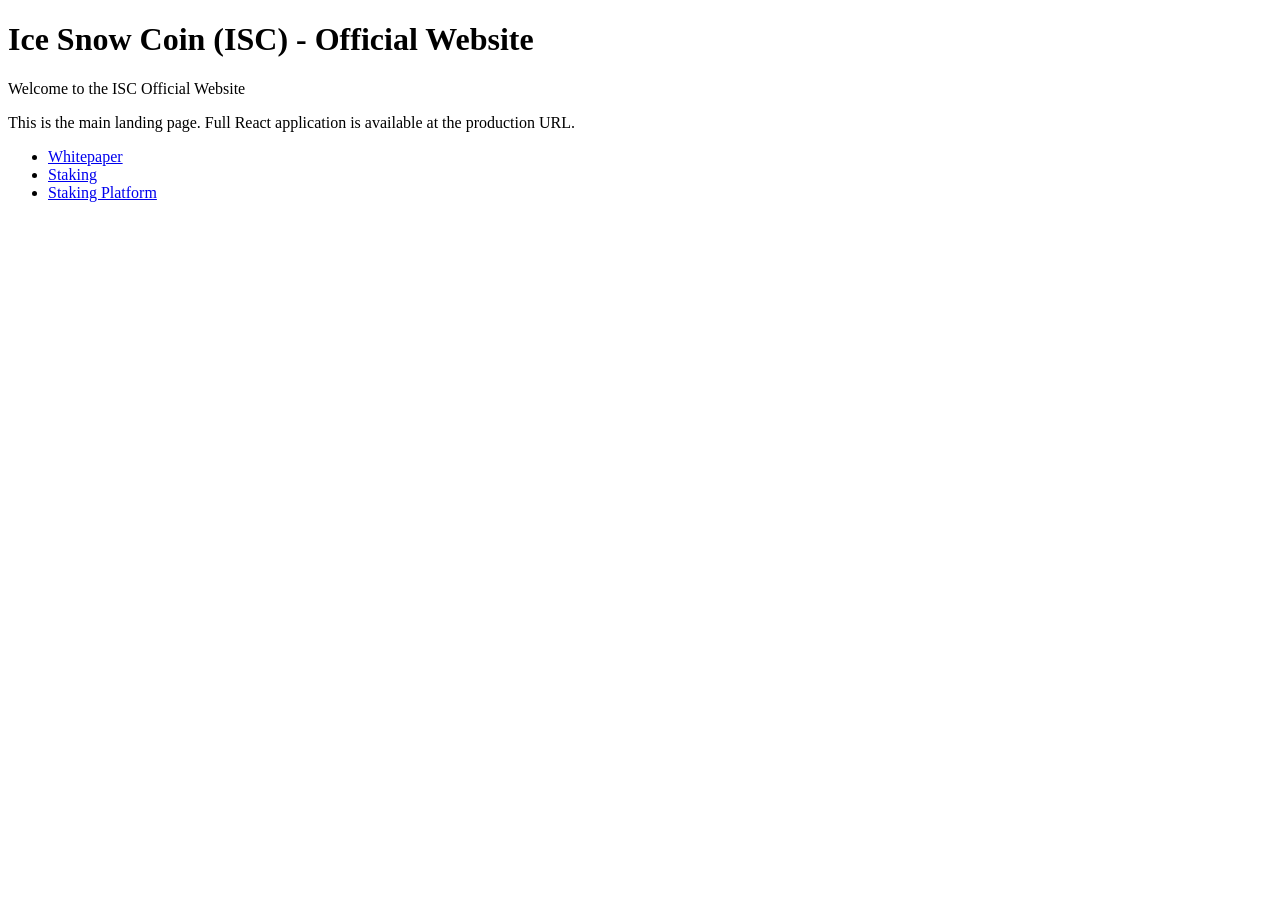
<file: frontend/website/index.html>
<!DOCTYPE html>
<html lang="en">
<head>
    <meta charset="UTF-8">
    <meta name="viewport" content="width=device-width, initial-scale=1.0">
    <title>Ice Snow Coin (ISC) - AI Chain Gaming Ecosystem on BSC</title>
    <meta name="google-site-verification" content="s07hw4lDpvJt9EUOvFYcepDu99aUsDEioYU8sIz8KUM" />
    <meta name="description" content="Ice Snow Coin (ISC) - BSC 链 AI 链游生态代币，总供应 202,600,000，LP 锁定 4 年，社区治理，支持 GameFi + NFT + APY 质押" />
    <meta name="keywords" content="ISC 代币, Ice Snow Coin, AI 链游, BSC 代币, GameFi, 链上 NFT, APY 质押, DeFi, 加密货币" />
    <meta property="og:title" content="Ice Snow Coin (ISC) - AI Chain Gaming Ecosystem" />
    <meta property="og:description" content="ISC 是 BSC 链上的 AI 链游生态代币，总供应 202,600,000，支持 GameFi + NFT + APY 质押。LP 锁定 4 年，社区治理。" />
    <meta property="og:image" content="https://icesnowcoin.com/isc_token_icon_32x32_simple.svg" />
    <meta property="og:url" content="https://icesnowcoin.com" />
    <meta property="og:type" content="website" />
    <meta property="og:site_name" content="Ice Snow Coin Official" />
    <meta name="twitter:card" content="summary_large_image" />
    <meta name="twitter:title" content="Ice Snow Coin (ISC) - AI Chain Gaming Ecosystem" />
    <meta name="twitter:description" content="ISC 是 BSC 链上的 AI 链游生态代币，总供应 202,600,000，支持 GameFi + NFT + APY 质押。" />
    <meta name="twitter:image" content="https://icesnowcoin.com/isc_token_icon_32x32_simple.svg" />
    <meta name="twitter:site" content="@IceSnowCoin" />
    <link rel="canonical" href="https://icesnowcoin.com" />
</head>
<body>
    <h1>Ice Snow Coin (ISC) - Official Website</h1>
    <p>Welcome to the ISC Official Website</p>
    <p>This is the main landing page. Full React application is available at the production URL.</p>
    <ul>
        <li><a href="/whitepaper.html">Whitepaper</a></li>
        <li><a href="/stake.html">Staking</a></li>
        <li><a href="/staking.html">Staking Platform</a></li>
    </ul>
</body>
</html>
</file>
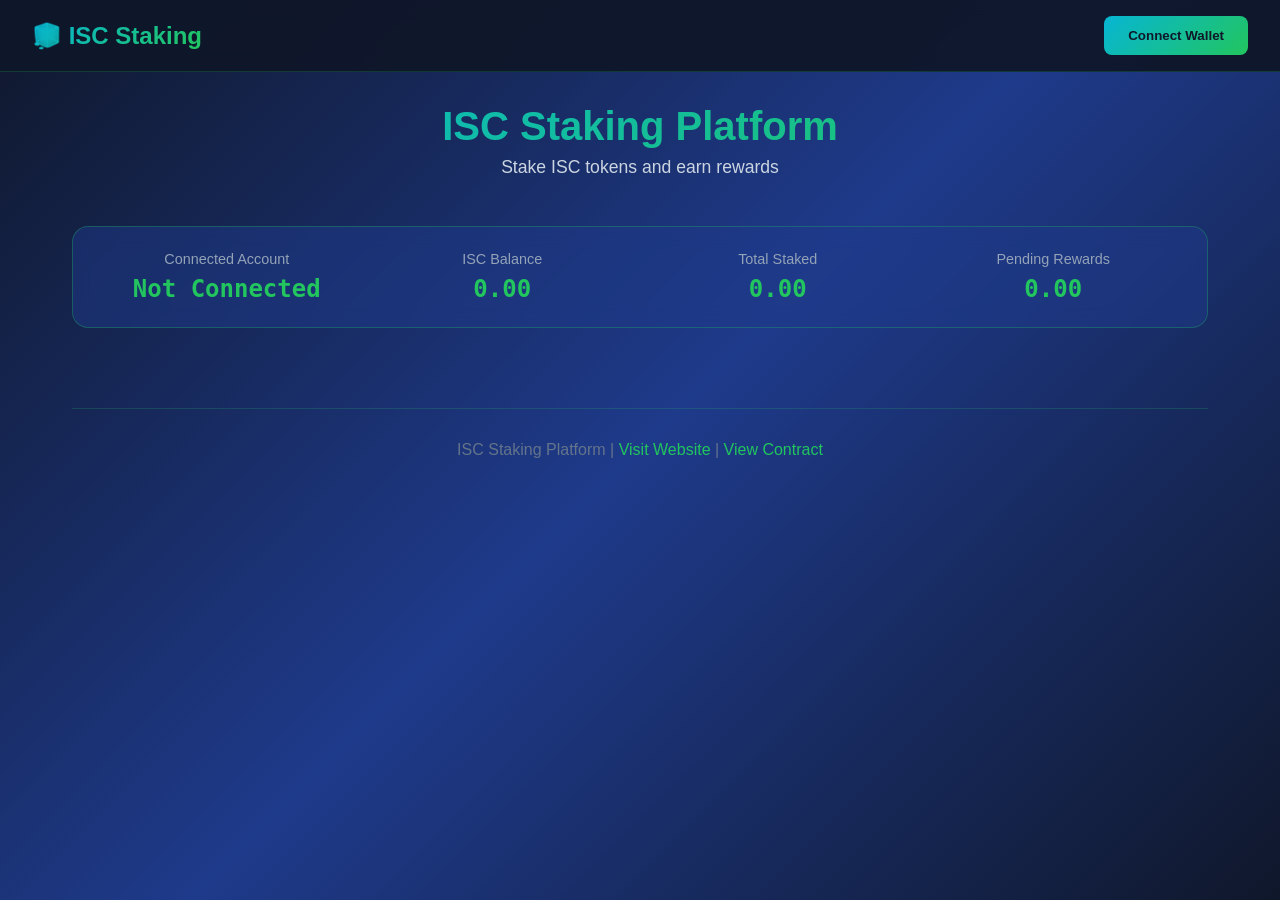
<file: frontend/staking/staking.html>
<!DOCTYPE html>
<html lang="en">
<head>
    <meta charset="UTF-8">
    <meta name="viewport" content="width=device-width, initial-scale=1.0">
    <title>ISC Staking - Ice Snow Coin</title>
    <link rel="stylesheet" href="staking.css">
</head>
<body>
    <!-- Navigation -->
    <nav class="navbar">
        <div class="navbar-brand">🧊 ISC Staking</div>
        <button class="wallet-btn" id="connectWallet">Connect Wallet</button>
    </nav>

    <!-- Main Container -->
    <div class="container">
        <!-- Header -->
        <div class="header">
            <h1>ISC Staking Platform</h1>
            <p>Stake ISC tokens and earn rewards</p>
        </div>

        <!-- Status Bar -->
        <div class="status-bar">
            <div class="status-item">
                <div class="status-label">Connected Account</div>
                <div class="status-value" id="accountDisplay">Not Connected</div>
            </div>
            <div class="status-item">
                <div class="status-label">ISC Balance</div>
                <div class="status-value" id="balanceDisplay">0.00</div>
            </div>
            <div class="status-item">
                <div class="status-label">Total Staked</div>
                <div class="status-value" id="totalStakedDisplay">0.00</div>
            </div>
            <div class="status-item">
                <div class="status-label">Pending Rewards</div>
                <div class="status-value" id="pendingRewardsDisplay">0.00</div>
            </div>
        </div>

        <!-- Alert Container -->
        <div id="alertContainer"></div>

        <!-- Pools Grid -->
        <div class="pools-grid" id="poolsContainer">
            <!-- Pools will be dynamically generated here -->
        </div>

        <!-- Footer -->
        <div class="footer">
            <p>ISC Staking Platform | <a href="https://icesnowcoin.com">Visit Website</a> | <a href="https://bscscan.com/token/0x11229a3f976566FA8a3ba462C432122f3B8876f6">View Contract</a></p>
        </div>
    </div>

    <!-- ethers.js CDN -->
    <script src="https://cdn.ethers.io/lib/ethers-5.7.umd.min.js"></script>
    <!-- Staking Script -->
    <script src="staking.js"></script>
</body>
</html>
</file>
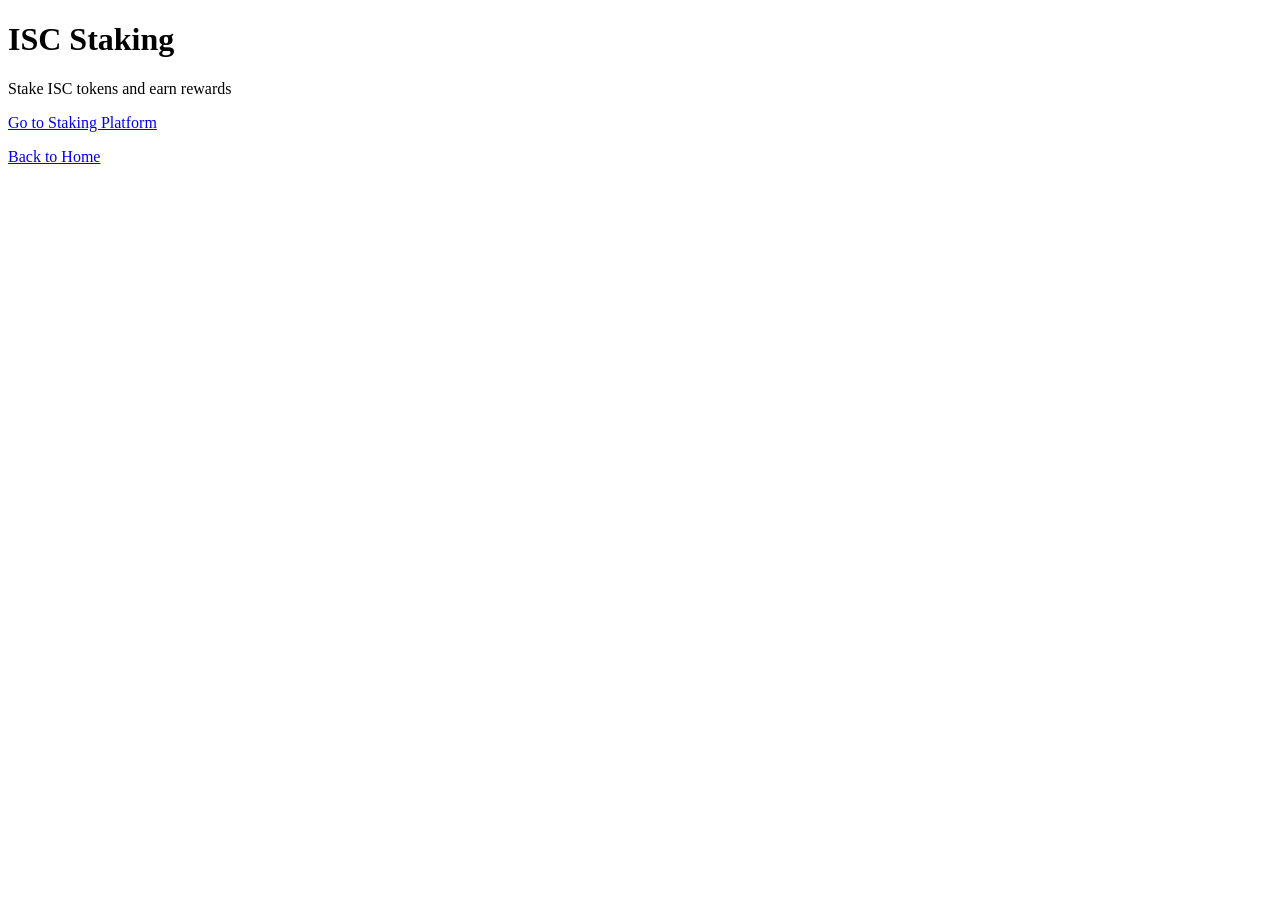
<file: frontend/website/stake.html>
<!DOCTYPE html>
<html lang="en">
<head>
    <meta charset="UTF-8">
    <meta name="viewport" content="width=device-width, initial-scale=1.0">
    <title>ISC Staking - Earn Rewards</title>
    <meta name="description" content="Stake ISC tokens and earn rewards" />
</head>
<body>
    <h1>ISC Staking</h1>
    <p>Stake ISC tokens and earn rewards</p>
    <p><a href="/staking.html">Go to Staking Platform</a></p>
    <p><a href="/">Back to Home</a></p>
</body>
</html>
</file>
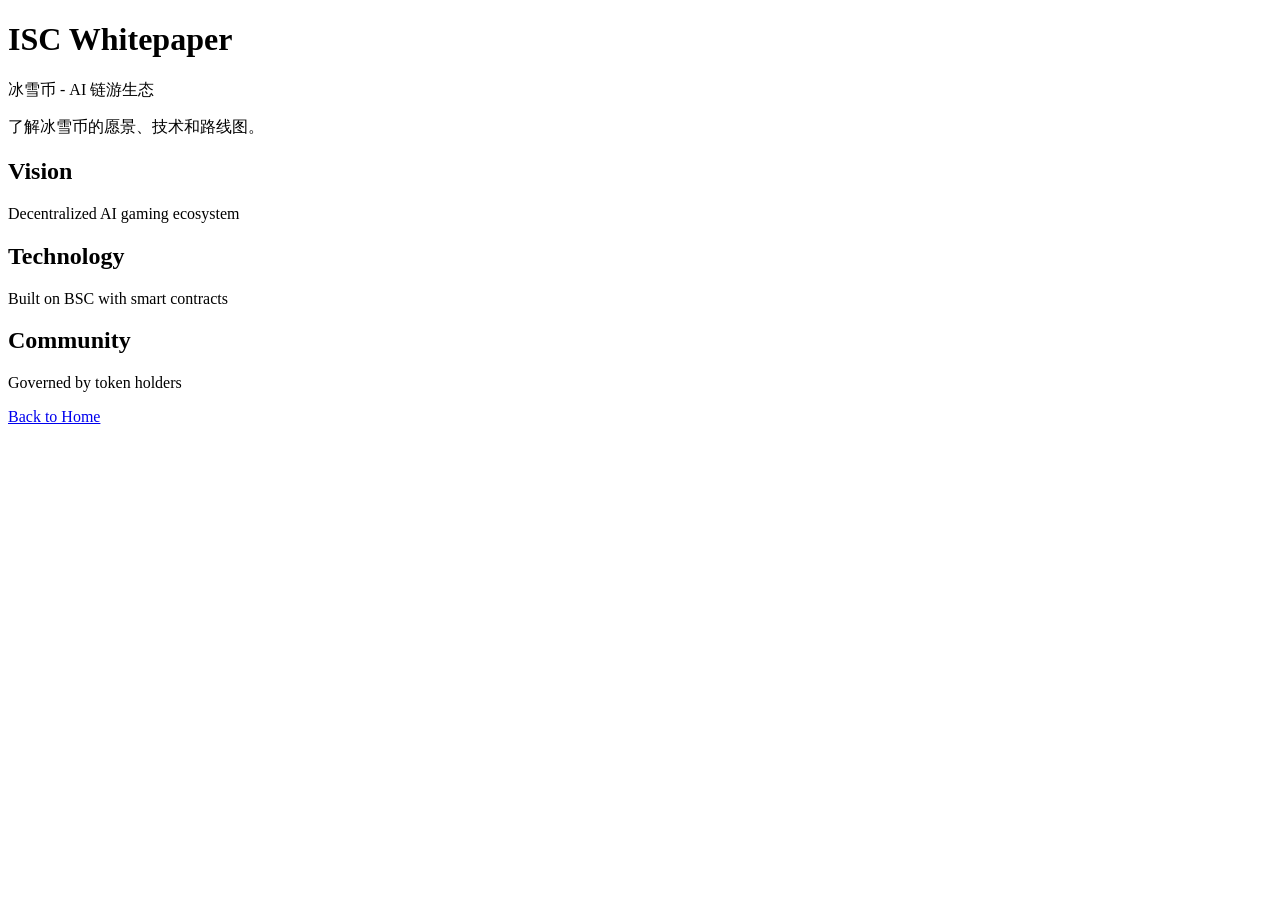
<file: frontend/website/whitepaper.html>
<!DOCTYPE html>
<html lang="en">
<head>
    <meta charset="UTF-8">
    <meta name="viewport" content="width=device-width, initial-scale=1.0">
    <title>ISC Whitepaper - Ice Snow Coin</title>
    <meta name="description" content="Ice Snow Coin (ISC) Whitepaper - Learn about the vision, technology, and roadmap of ISC" />
    <meta name="keywords" content="ISC Whitepaper, Ice Snow Coin, AI Gaming, Blockchain" />
</head>
<body>
    <h1>ISC Whitepaper</h1>
    <p>冰雪币 - AI 链游生态</p>
    <p>了解冰雪币的愿景、技术和路线图。</p>
    
    <h2>Vision</h2>
    <p>Decentralized AI gaming ecosystem</p>
    
    <h2>Technology</h2>
    <p>Built on BSC with smart contracts</p>
    
    <h2>Community</h2>
    <p>Governed by token holders</p>
    
    <p><a href="/">Back to Home</a></p>
</body>
</html>
</file>
<file: frontend/staking/staking.css>
* {
    margin: 0;
    padding: 0;
    box-sizing: border-box;
}

body {
    font-family: 'Exo 2', 'Titillium Web', sans-serif;
    background: linear-gradient(135deg, #0f172a 0%, #1e3a8a 50%, #0f172a 100%);
    min-height: 100vh;
    color: #e0e7ff;
    overflow-x: hidden;
}

/* Navigation */
.navbar {
    background: rgba(15, 23, 42, 0.95);
    border-bottom: 1px solid rgba(34, 197, 94, 0.2);
    padding: 1rem 2rem;
    display: flex;
    justify-content: space-between;
    align-items: center;
    backdrop-filter: blur(10px);
    position: sticky;
    top: 0;
    z-index: 100;
}

.navbar-brand {
    font-size: 1.5rem;
    font-weight: bold;
    background: linear-gradient(135deg, #06b6d4, #22c55e);
    -webkit-background-clip: text;
    -webkit-text-fill-color: transparent;
    background-clip: text;
}

.wallet-btn {
    background: linear-gradient(135deg, #06b6d4, #22c55e);
    color: #0f172a;
    border: none;
    padding: 0.75rem 1.5rem;
    border-radius: 0.5rem;
    font-weight: bold;
    cursor: pointer;
    transition: all 0.3s ease;
}

.wallet-btn:hover {
    transform: translateY(-2px);
    box-shadow: 0 10px 25px rgba(34, 197, 94, 0.3);
}

.wallet-btn:disabled {
    opacity: 0.5;
    cursor: not-allowed;
}

/* Main Container */
.container {
    max-width: 1200px;
    margin: 0 auto;
    padding: 2rem;
}

.header {
    text-align: center;
    margin-bottom: 3rem;
}

.header h1 {
    font-size: 2.5rem;
    margin-bottom: 0.5rem;
    background: linear-gradient(135deg, #06b6d4, #22c55e);
    -webkit-background-clip: text;
    -webkit-text-fill-color: transparent;
    background-clip: text;
}

.header p {
    font-size: 1.1rem;
    color: #cbd5e1;
}

/* Status Bar */
.status-bar {
    background: rgba(30, 58, 138, 0.5);
    border: 1px solid rgba(34, 197, 94, 0.3);
    border-radius: 1rem;
    padding: 1.5rem;
    margin-bottom: 2rem;
    display: grid;
    grid-template-columns: repeat(auto-fit, minmax(200px, 1fr));
    gap: 1rem;
    backdrop-filter: blur(10px);
}

.status-item {
    text-align: center;
}

.status-label {
    font-size: 0.9rem;
    color: #94a3b8;
    margin-bottom: 0.5rem;
}

.status-value {
    font-size: 1.5rem;
    font-weight: bold;
    color: #22c55e;
    font-family: 'JetBrains Mono', monospace;
}

/* Pools Grid */
.pools-grid {
    display: grid;
    grid-template-columns: repeat(auto-fit, minmax(280px, 1fr));
    gap: 2rem;
    margin-bottom: 2rem;
}

/* Pool Card */
.pool-card {
    background: rgba(30, 58, 138, 0.4);
    border: 1px solid rgba(34, 197, 94, 0.3);
    border-radius: 1rem;
    padding: 1.5rem;
    backdrop-filter: blur(10px);
    transition: all 0.3s ease;
}

.pool-card:hover {
    border-color: rgba(34, 197, 94, 0.6);
    box-shadow: 0 10px 30px rgba(34, 197, 94, 0.1);
    transform: translateY(-5px);
}

.pool-header {
    display: flex;
    justify-content: space-between;
    align-items: center;
    margin-bottom: 1rem;
    border-bottom: 1px solid rgba(34, 197, 94, 0.2);
    padding-bottom: 1rem;
}

.pool-name {
    font-size: 1.3rem;
    font-weight: bold;
    color: #06b6d4;
}

.pool-badge {
    background: rgba(34, 197, 94, 0.2);
    color: #22c55e;
    padding: 0.25rem 0.75rem;
    border-radius: 0.25rem;
    font-size: 0.8rem;
    font-weight: bold;
}

.pool-info {
    margin-bottom: 1rem;
}

.info-row {
    display: flex;
    justify-content: space-between;
    margin-bottom: 0.75rem;
    font-size: 0.9rem;
}

.info-label {
    color: #94a3b8;
}

.info-value {
    color: #22c55e;
    font-family: 'JetBrains Mono', monospace;
    font-weight: bold;
}

/* Input Group */
.input-group {
    margin-bottom: 1rem;
}

.input-label {
    display: block;
    font-size: 0.9rem;
    color: #94a3b8;
    margin-bottom: 0.5rem;
}

.input-wrapper {
    display: flex;
    gap: 0.5rem;
}

.input-field {
    flex: 1;
    background: rgba(15, 23, 42, 0.5);
    border: 1px solid rgba(34, 197, 94, 0.3);
    border-radius: 0.5rem;
    padding: 0.75rem;
    color: #e0e7ff;
    font-family: 'JetBrains Mono', monospace;
    font-size: 0.9rem;
}

.input-field:focus {
    outline: none;
    border-color: rgba(34, 197, 94, 0.6);
    box-shadow: 0 0 10px rgba(34, 197, 94, 0.2);
}

.input-field::placeholder {
    color: #475569;
}

/* Buttons */
.btn-group {
    display: flex;
    gap: 0.5rem;
}

.btn {
    flex: 1;
    padding: 0.75rem;
    border: none;
    border-radius: 0.5rem;
    font-weight: bold;
    cursor: pointer;
    transition: all 0.3s ease;
    font-size: 0.9rem;
}

.btn-primary {
    background: linear-gradient(135deg, #06b6d4, #22c55e);
    color: #0f172a;
}

.btn-primary:hover:not(:disabled) {
    transform: translateY(-2px);
    box-shadow: 0 10px 25px rgba(34, 197, 94, 0.3);
}

.btn-secondary {
    background: rgba(34, 197, 94, 0.2);
    color: #22c55e;
    border: 1px solid rgba(34, 197, 94, 0.5);
}

.btn-secondary:hover:not(:disabled) {
    background: rgba(34, 197, 94, 0.3);
    border-color: rgba(34, 197, 94, 0.8);
}

.btn:disabled {
    opacity: 0.5;
    cursor: not-allowed;
}

/* Alert Messages */
.alert {
    padding: 1rem;
    border-radius: 0.5rem;
    margin-bottom: 1rem;
    display: none;
}

.alert.show {
    display: block;
}

.alert-success {
    background: rgba(34, 197, 94, 0.2);
    border: 1px solid rgba(34, 197, 94, 0.5);
    color: #22c55e;
}

.alert-error {
    background: rgba(239, 68, 68, 0.2);
    border: 1px solid rgba(239, 68, 68, 0.5);
    color: #ef4444;
}

.alert-warning {
    background: rgba(245, 158, 11, 0.2);
    border: 1px solid rgba(245, 158, 11, 0.5);
    color: #f59e0b;
}

/* Loading Spinner */
.spinner {
    display: inline-block;
    width: 1rem;
    height: 1rem;
    border: 2px solid rgba(34, 197, 94, 0.3);
    border-top-color: #22c55e;
    border-radius: 50%;
    animation: spin 0.8s linear infinite;
}

@keyframes spin {
    to { transform: rotate(360deg); }
}

/* Footer */
.footer {
    text-align: center;
    margin-top: 3rem;
    padding-top: 2rem;
    border-top: 1px solid rgba(34, 197, 94, 0.2);
    color: #64748b;
}

.footer a {
    color: #22c55e;
    text-decoration: none;
    transition: color 0.3s ease;
}

.footer a:hover {
    color: #06b6d4;
}

/* Responsive */
@media (max-width: 768px) {
    .navbar {
        flex-direction: column;
        gap: 1rem;
    }

    .header h1 {
        font-size: 1.8rem;
    }

    .pools-grid {
        grid-template-columns: 1fr;
    }

    .status-bar {
        grid-template-columns: repeat(2, 1fr);
    }
}
</file>
